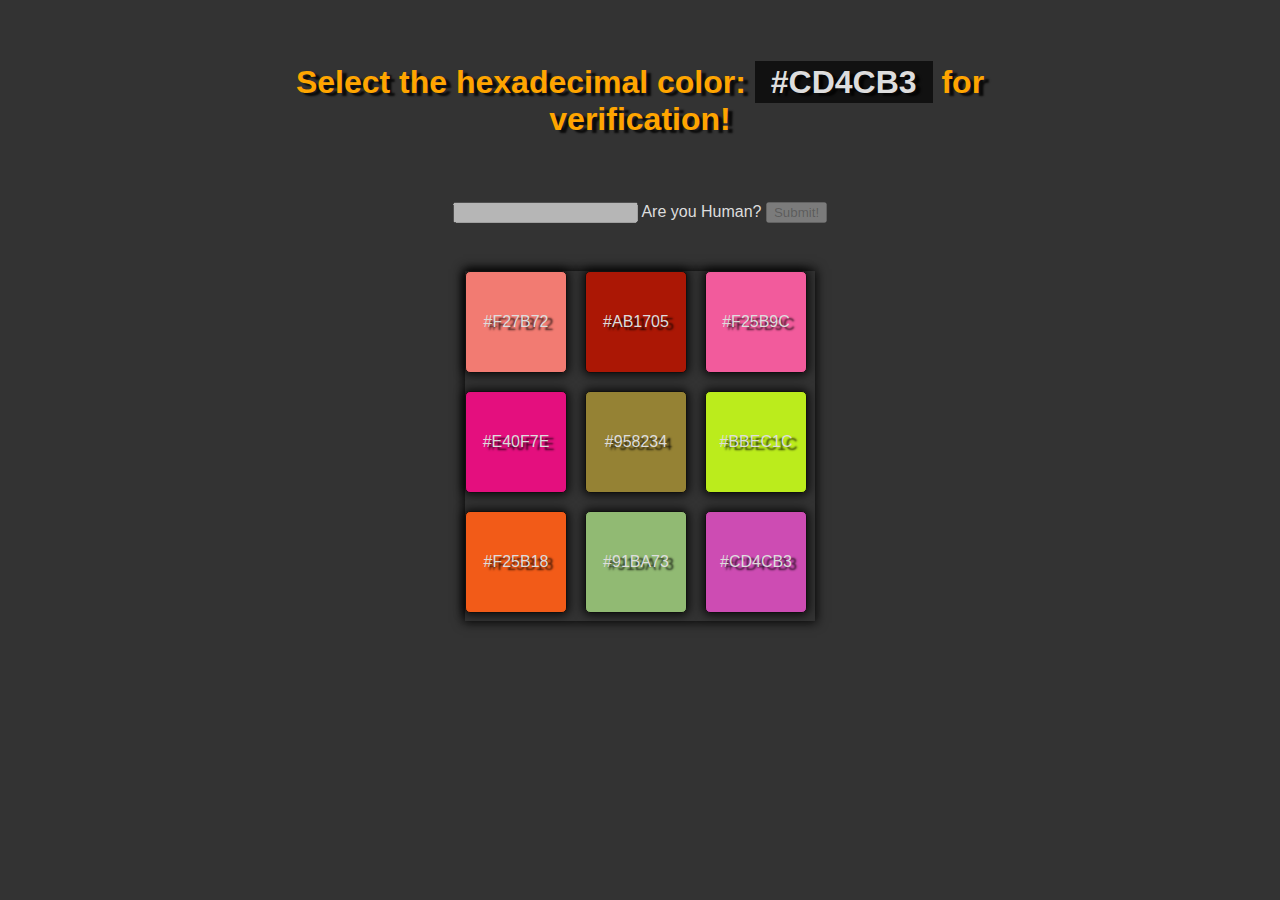
<file: index.html>
<!DOCTYPE html>
<html lang="en">
<head>
    <meta charset="UTF-8">
    <meta http-equiv="X-UA-Compatible" content="IE=edge">
    <meta name="viewport" content="width=device-width, initial-scale=1.0">
    <link rel="stylesheet" href="style.css">
    <link href="https://cdn.jsdelivr.net/npm/bootstrap@5.2.0/dist/css/bootstrap.min.css" rel="stylesheet" integrity="sha384-gH2yIJqKdNHPEq0n4Mqa/HGKIhSkIHeL5AyhkYV8i59U5AR6csBvApHHNl/vI1Bx" crossorigin="anonymous">
    <script src="https://cdn.jsdelivr.net/npm/bootstrap@5.2.0/dist/js/bootstrap.bundle.min.js" integrity="sha384-A3rJD856KowSb7dwlZdYEkO39Gagi7vIsF0jrRAoQmDKKtQBHUuLZ9AsSv4jD4Xa" crossorigin="anonymous"></script>
    <title>NO ROBOT</title>
</head>
<body>
    <div class="form-container">
        <form action="/success.html">
            <h1>Select the hexadecimal color: <span id="SelectColor"></span> for verification!</h1>
            <input type="checbox" id="checkbox">
            <label for="checkbox">Are you Human?</label>
            <button class="btn btn-light" type="submit">Submit!</button>
        </form>
    </div>
    <main class="container">
        <div class="element"></div>
        <div class="element"></div>
        <div class="element"></div>
        <div class="element"></div>
        <div class="element"></div>
        <div class="element"></div>
        <div class="element"></div>
        <div class="element"></div>
        <div class="element"></div>
    </main>
    <script src="main.js"></script>
</body>
</html>
</file>
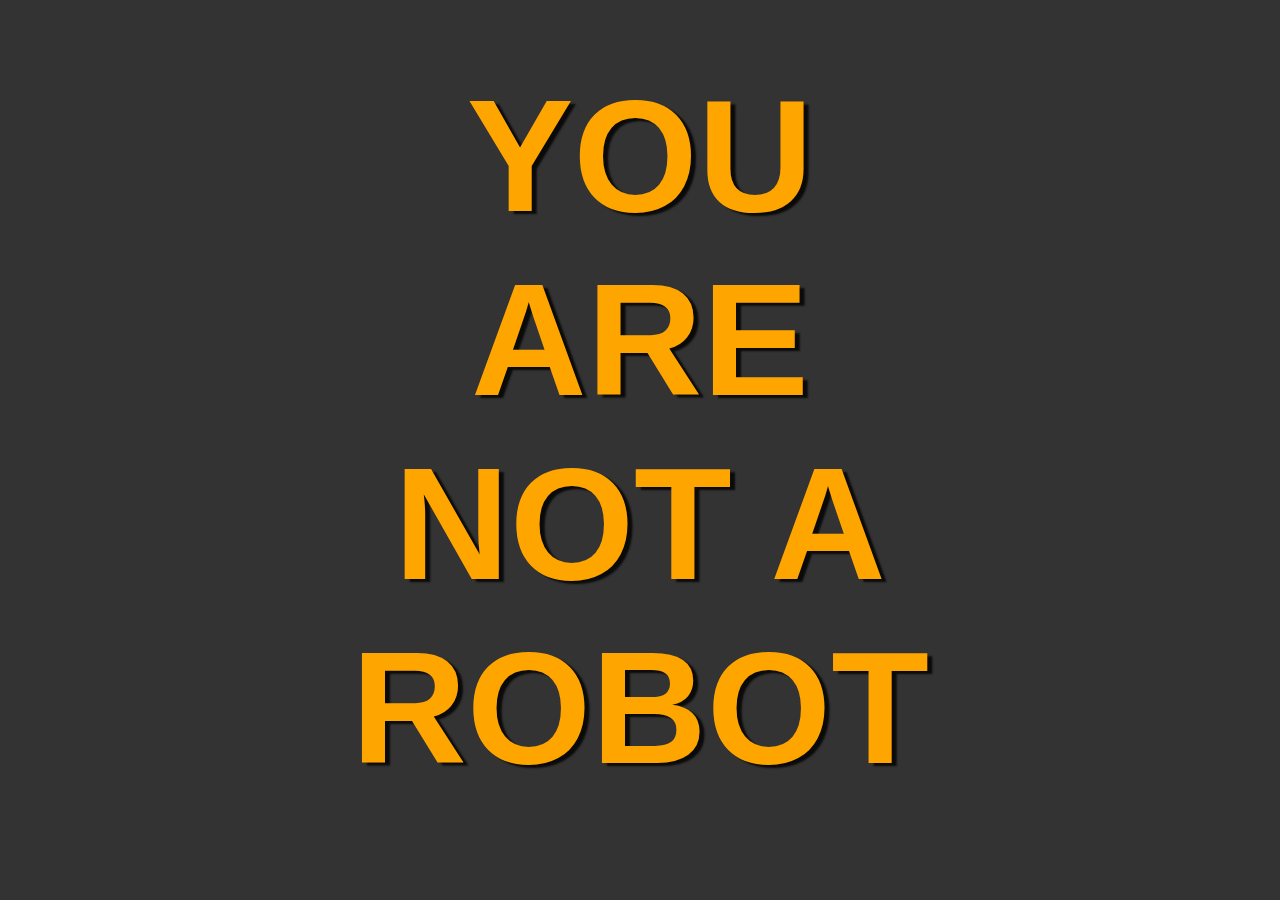
<file: success.html>
<!DOCTYPE html>
<html lang="en">
<head>
    <meta charset="UTF-8">
    <meta http-equiv="X-UA-Compatible" content="IE=edge">
    <meta name="viewport" content="width=device-width, initial-scale=1.0">
    <link rel="stylesheet" href="style.css">
    <title>Document</title>
</head>
<style>
    body {
        text-align: center;
        font-size: 5rem;
        text-transform: uppercase;
    }
</style>
<body>
    <h1>You are NOT a robot</h1>


</body>
</html>
</file>
<file: style.css>
body {
    max-width: 700px;
    display: flex;
    margin: 0 auto;
    flex-direction: column;
    justify-content: center;
    align-items: center;
    text-align: center;
    background-color: #333;
    font-family: "Segoe UI", 'Segoe UI', Tahoma, Geneva, Verdana, sans-serif;
}

:root {
    --light-c:#ddd;
    --dark-c:#111;
    --text-shadow:5px 3px 2px rgba(0, 0, 0, 0.8);
}

h1 {
    color: orange;
    margin: 4rem 0;
    text-shadow: var(--text-shadow);
}

h1 span {
    background-color: var(--dark-c);
    color: var(--light-c);
    padding: 0.2rem 1rem;
}

label {
    color: var(--light-c);
}

.container {
    margin-top: 3rem;
    width: 350px;
    height: 350px;
    display: grid;
    grid-template-columns: repeat(3, 1fr);
    gap: 10px;
    box-shadow: 0 0 10px 2px rgba(0, 0, 0, 0.8);
}

.element {
    width: 100px;
    height: 100px;
    border: 1px solid var(--dark-c);
    box-shadow: 0 0 10px 2px rgba(0, 0, 0, 0.8);
    display: flex;
    justify-content: center;
    align-items: center;
    color: var(--light-c);
    text-shadow: var(--text-shadow);
    border-radius: 5px;
}

.element:hover {
    cursor: pointer;
    box-shadow: inset 0 0 100px 5px var(--dark-c);
}
</file>
